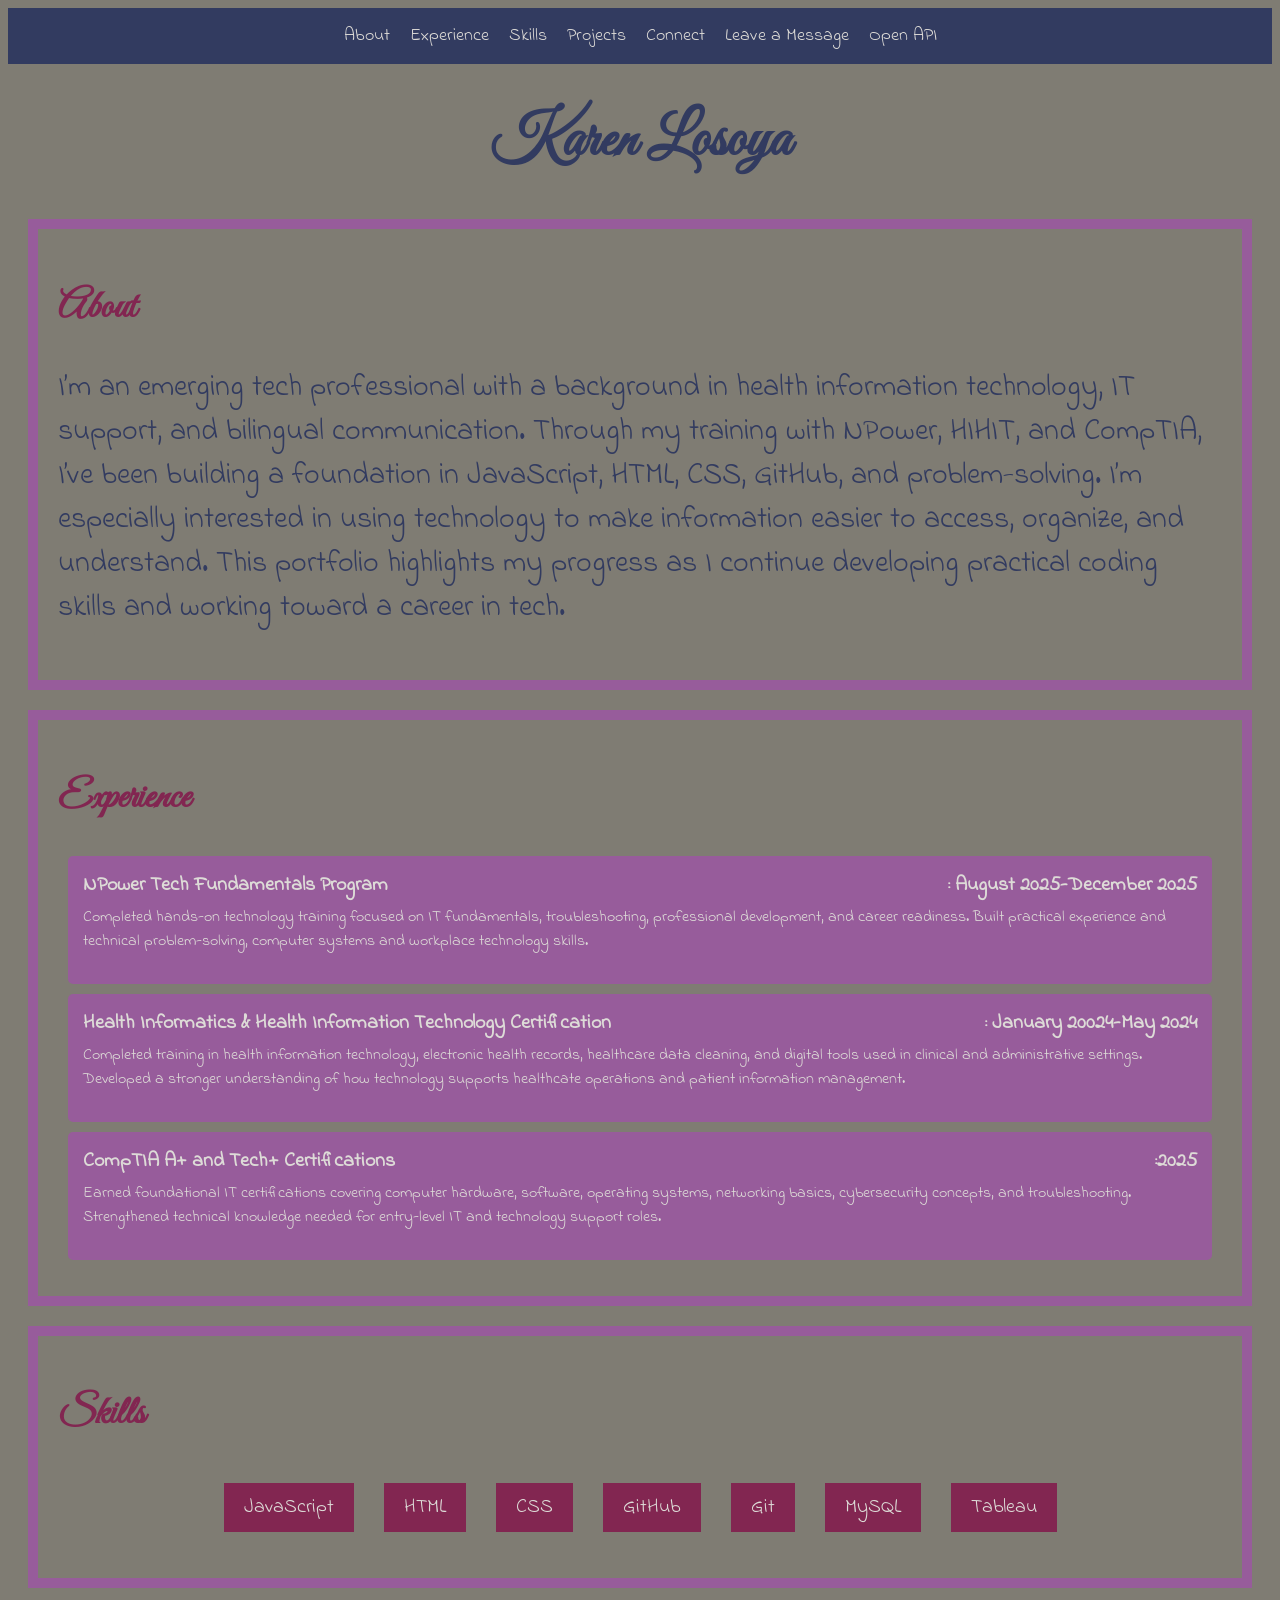
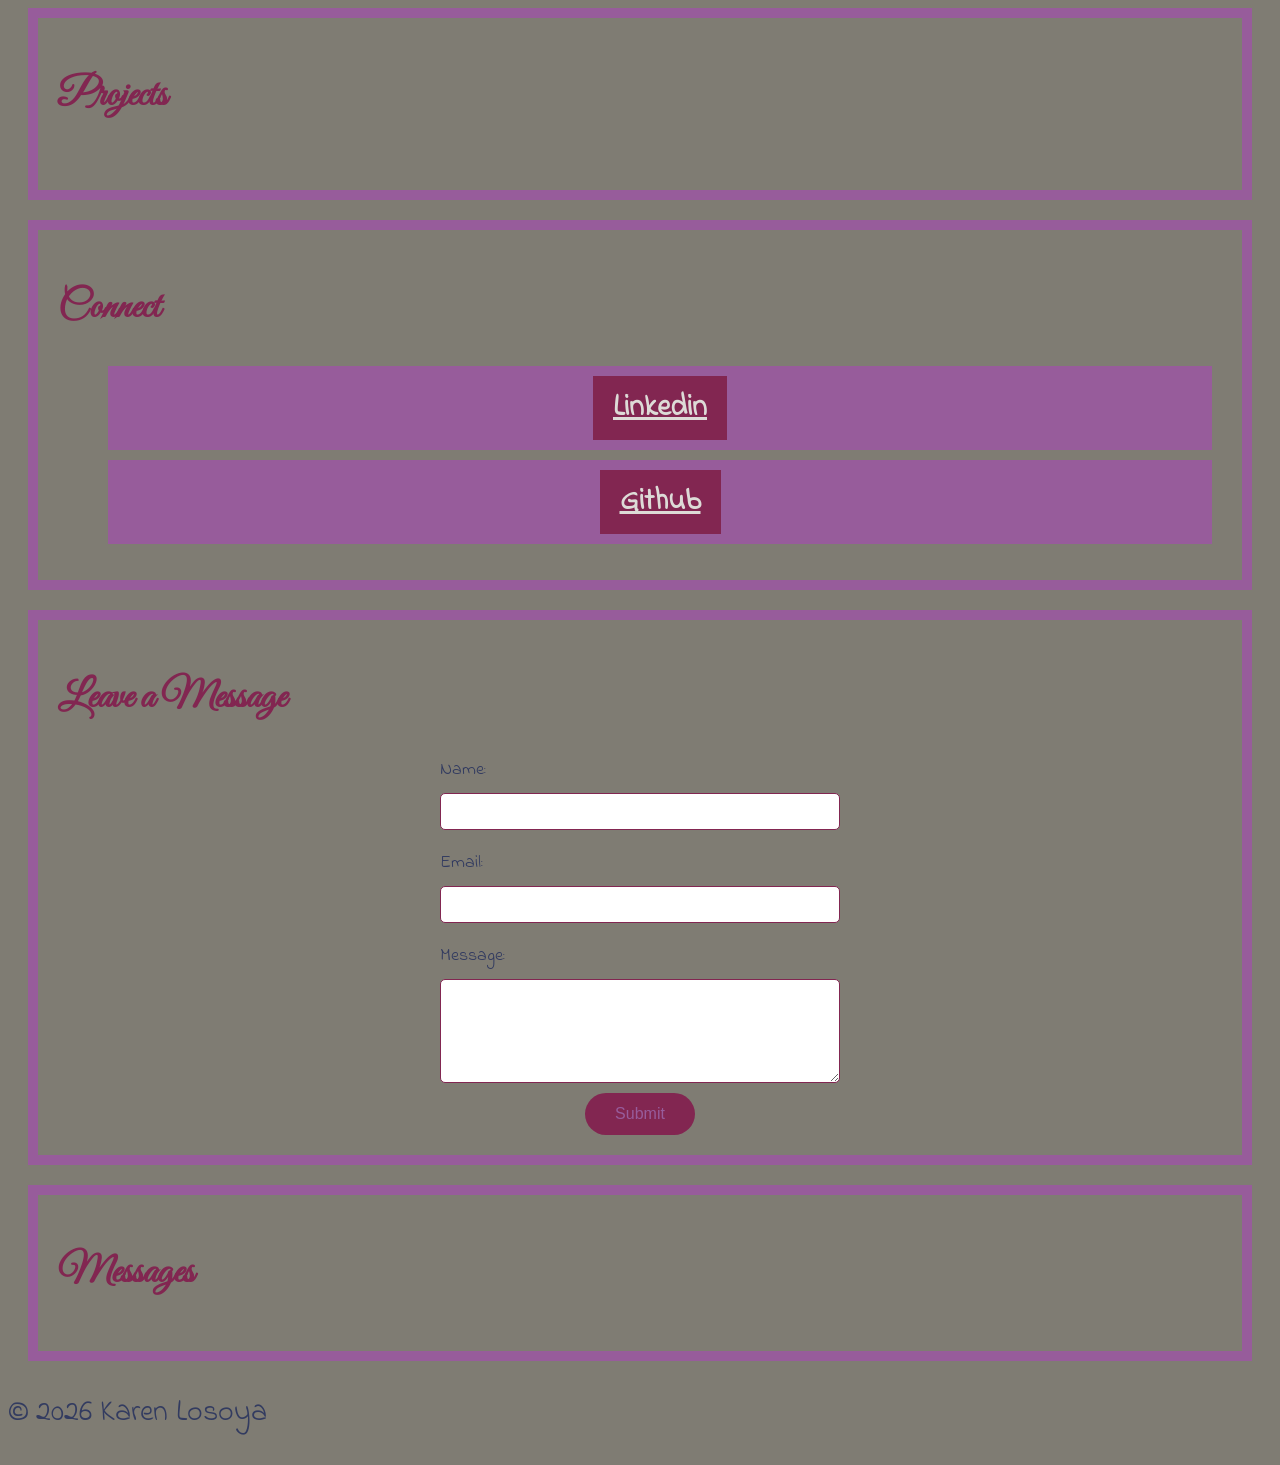
<file: index.html>
<!DOCTYPE html>
<head>
    <title>Karen Losoya's Portafolio</title>
    <meta name ="viewport" content= "width=device-width, initial-scale=1.0"> 
    <meta name = "description" content = "Portfolio for Code the Dream">
<link rel="preconnect" href="https://fonts.googleapis.com">
<link rel="preconnect" href="https://fonts.gstatic.com" crossorigin>
<link href="https://fonts.googleapis.com/css2?family=Great+Vibes&display=swap" rel="stylesheet">
<link rel="preconnect" href="https://fonts.googleapis.com">
<link rel="preconnect" href="https://fonts.gstatic.com" crossorigin>
<link href="https://fonts.googleapis.com/css2?family=Great+Vibes&family=Indie+Flower&display=swap" rel="stylesheet">
    <link rel="stylesheet" href="css/index.css">
</head>

<body>
    <nav>
        <a href="#About">About</a>
        <a href="#Experience">Experience</a>
        <a href="#skills">Skills</a>
        <a href="#projects">Projects</a>
        <a href="#Connect">Connect</a>
        <a href="#leaveMessage">Leave a Message</a>
        <a href= "openapi.html">Open API</a>
    </nav>
    <h1> Karen Losoya</h1>
    <section id="About">
    <h2>About</h2>
    <p>I’m an emerging tech professional with a background in health information technology, IT support, and bilingual communication. Through my training with NPower, HIHIT, and CompTIA, I’ve been building a foundation in JavaScript, HTML, CSS, GitHub, and problem-solving. I’m especially interested in using technology to make information easier to access, organize, and understand. This portfolio highlights my progress as I continue developing practical coding skills and working toward a career in tech.</p>
    </section>
    <section id="Experience">
    <h2>Experience</h2>
    <ul> 
        <li>
                <div class="job-header">
                <span class="job-title">NPower Tech Fundamentals Program</span>
                <span class="job-date">: August 2025-December 2025</span>
            </div>
            <p class="job-description">Completed hands-on technology training focused on IT fundamentals, troubleshooting, professional development, and career readiness. Built practical experience and technical problem-solving, computer systems and workplace technology skills.</p>
        </li>
        <li>
            <div class="job-header">
                <span class="job-title">Health Informatics & Health Information Technology Certification</span>
                <span class="job-date">: January 20024-May 2024</span>
            </div>
            <p class="job-description">Completed training in health information technology, electronic health records, healthcare data cleaning, and digital tools used in clinical and administrative settings. Developed a stronger understanding of how technology supports healthcate operations and patient information management.</p>
        </li>
        <li>
            <div class="job-header">
                <span class="job-title">CompTIA A+ and Tech+ Certifications</span>
                <span class="job-date">:2025</span>
            </div>
            <p class="job-description">Earned foundational IT certifications covering computer hardware, software, operating systems, networking basics, cybersecurity concepts, and troubleshooting. Strengthened technical knowledge needed for entry-level IT and technology support roles.</p>
       </li> 
    </ul>
    </section>

    <section id="skills">
        <h2>Skills</h2>
        <ul></ul>
    </section>

    <section id="projects">
        <h2>Projects</h2>
        <ul></ul>
    </section>


    <section id="Connect">
    <h2>Connect</h2>
<ul>
   <li><a href="https://www.linkedin.com/in/karenlosoya/">Linkedin</a></li>
    <li><a href="https://github.com/Edith56533/" >Github</a></li>
</ul>
    </section>
     <section id="leaveMessage">
        <h2>Leave a Message</h2>
            <form name = "leave_message">
            <label>Name:<input name="usersName" type="text" required></label>
            <label>Email:<input name="usersEmail" type="email" required></label>
            <label>Message: <textarea name="usersMessage" required></textarea></label>
            <button type = "submit">Submit</button>
        </form>
    </section>

    <section id="messages">
        <h2>Messages</h2>
        <ul></ul>
    </section>

    <script src="js/index.js"></script>
</body>
</html>
</file>
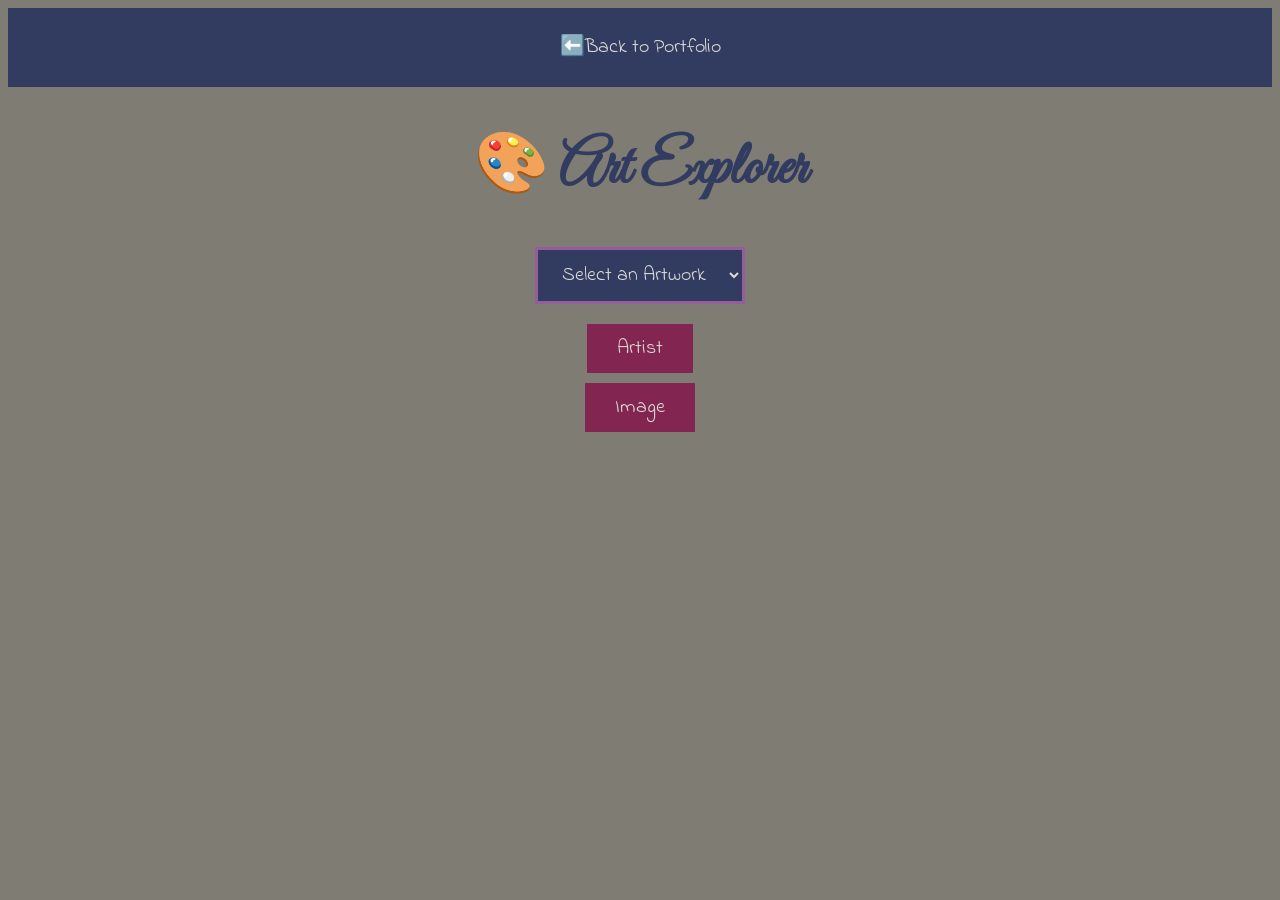
<file: openapi.html>
<!DOCTYPE html>
<html lang="en">
<head>
    <meta charset="UTF-8">
    <meta name="viewport" content="width=device-width, initial-scale=1.0">
    <title>Art Explorer</title>
    <link rel="preconnect" href="https://fonts.googleapis.com">
<link rel="preconnect" href="https://fonts.gstatic.com" crossorigin>
<link href="https://fonts.googleapis.com/css2?family=Great+Vibes&display=swap" rel="stylesheet">
<link rel="preconnect" href="https://fonts.googleapis.com">
<link rel="preconnect" href="https://fonts.gstatic.com" crossorigin>
<link href="https://fonts.googleapis.com/css2?family=Great+Vibes&family=Indie+Flower&display=swap" rel="stylesheet">
        <link rel="stylesheet" href="css/index.css">
        <link rel="stylesheet" href="css/openapi.css">
</head>
<body>
    <nav>
        <a href="index.html">⬅️Back to Portfolio</a>
    </nav>

    <h1>🎨 Art Explorer</h1>
    <select id="artwork-select">
        <option value="">Select an Artwork</option>
    </select>

    <button id="btn-artist">Artist</button>
    <button id="btn-image">Image</button>

    <div id="results"></div>

    <script src="js/openapi.js"></script>
</body>
</html>
</file>
<file: css/index.css>
/* CSS Color Palette*/
:root {
    --navy: #323B60;
    --grey-brown: #7F7C73;
    --eggshell: #DDDBD7;
    --lilac: #975C9B;
    --burgundy: #822651;
}

/* Base body layout, fonts and colors*/
body {
    background-color: var(--grey-brown);
    color: var(--navy);
}
h1 {
    font-size: 60px;
    font-family: "Great Vibes", cursive;
    text-align: center;

}
h2{
    font-size: 40px;
    font-weight: 700;
    color:var(--burgundy);
    font-family: "Great Vibes", cursive;
}

/*Section layout, fonts and colors*/
section {
padding: 20px;
border: 10px solid var(--lilac);
margin: 20px;
}
p {
    font-size: 30px;
    font-weight: 500;
    font-family: "Indie Flower", sans-serif;
}
li{
        font-family: "Indie Flower", sans-serif;
        background-color: var(--lilac);
        color: var(--eggshell);
        padding: 10px;
        margin: 10px;
        display: flex;
        flex-direction: row;
        gap: 20px;
        list-style: none;
        justify-content: center;
}
/*Connect layout, fonts and colors*/
#Connect a {
    color: var(--eggshell);
    font-weight: bold;
    font-family: "Indie Flower", sans-serif;
    background-color: var(--burgundy);
    padding: 10px 20px;
    font-size: 30px;
}
/*Experience layout, fonts and colors*/
#Experience ul {
    list-style: none;
    padding: 0;
}
#Experience li {
    background-color: var(--lilac);
    color: var(--eggshell);
    padding: 15px;
    margin: 10px;
    border-radius: 5px;
    display: block;
}
.job-header {
    display: flex;
    justify-content: space-between;
    font-weight: bold;
    font-size: 20px;
}
.job-description {
    font-size: 16px;
    margin-top: 5px;
}

/*Skills layout, fonts and colors*/
#skills ul  {
    list-style: none;
    padding:0%;
    display: flex;
    flex-wrap: wrap;
    gap: 10px;
    justify-content: center;
}
#skills li {
    background-color: var(--burgundy);
    color: var(--eggshell);
    padding: 10px 20px;
    font-family: "Indie Flower", sans-serif;
    font-size: 20px;

}

/*Message Form layout, fonts and colors*/
#leaveMessage form {
    display: flex;
    flex-direction: column;
    align-items: center;
    gap: 10px;
}
#leaveMessage form label {
    display: flex;
    flex-direction: column;
    font-family: "Indie Flower", sans-serif;
    font-size: 18px;
    color: var(--navy);
    width: 400px;
}
#leaveMessage form input{
    padding: 10px 10px;
    border: 1px solid var(--burgundy);
    margin: 10px 0px;
    transition: all .2s;
    border-radius: 5px;
}
#leaveMessage form textarea {
    margin-top: 10px;
    border: 1px solid var(--burgundy);
    padding: 0px 10px;
    padding-top: 10px;
    padding-bottom: 50px;
    font-family: "Indie Flower", sans-serif;
    font-size: 14px;
    border-radius: 5px;
}
#leaveMessage button {
    padding: 12px 30px;
    border: none;
    border-radius: 55px;
    background: var(--burgundy);
    color: var(--lilac);
    font-size: 16px;
    cursor: pointer;
}

/*layout for small screen flexibility*/
@media (max-width: 600px) {
    #leaveMessage input, #leaveMessage textarea, #leaveMessage button {
        width: 100%; font-size: 18px; padding: 14px 12px; box-sizing: border-box;
    }
}

/*Projects layout, fonts and colors*/
#projects ul{
    list-style: none;
    padding: 0;
    display: flex;
    flex-wrap: wrap;
    gap: 10px;
    justify-content:center;
}
#projects li {
    background-color: var(--burgundy);
    color: var(--eggshell);
    padding: 10px 20px;
    font-family: "Indie Flower", sans-serif;
    font-size: 20px;
    border-radius: 5px;
}
#projects li a {
    color: var(--eggshell);
    text-decoration: none;
}
/*Navigation section layout, fonts and colors*/
nav{
    display: flex;
    justify-content: center;
    gap: 20px;
    padding: 15px;
    background-color: var(--navy);
    flex-wrap: wrap;
}
nav a {
    color: var(--eggshell);
    font-family: "Indie Flower", sans-serif;
    font-size: 18px;
    text-decoration: none;
}
nav a:hover {
    color: var(--lilac);
}
</file>
<file: css/openapi.css>
body {
    background-color: var(--grey-brown);
    color: var(--navy);
    font-family: "Indie Flower", sans-serif;
}

h1 {
    font-size: 60px;
    font-family: "Great Vibes", cursive;
    text-align: center;
}

nav a {
    color: var(--eggshell);
    font-family: "Indie Flower", sans-serif;
    font-size: 20px;
    text-decoration: none;
    padding: 10px 20px;
}

nav a:hover {
    color: var(--lilac);
}

select {
    display: block;
    margin: 20px auto;
    padding: 10px 20px;
    font-family: "Indie Flower", sans-serif;
    font-size: 20px;
    background-color:var(--navy);
    color: var(--eggshell);
    border: 3px solid var(--lilac);
}

button {
    display: block;
    margin: 10px auto;
    padding: 10px 30px;
    font-family: "Indie Flower", sans-serif;
    font-size: 20px;
    background-color: var(--burgundy);
    color: var(--eggshell);
    border: none;
}

button:hover {
    background-color: var(--lilac);
}

#results {
    display: flex;
    justify-content: center;
    align-items: center;
    flex-direction: column;
    margin: 20px auto;
    max-width: 600px;
    text-align: center;
}

#results p{
    font-size: 24px;
    background-color: var(--navy);
    color: var(--eggshell);
    padding: 15px 25px;
    border: 3px solid var(--lilac);
}

#results img {
    max-width: 100%;
    border: 5px solid var(--lilac);
    margin-top: 10px;
}

@media (max-width: 600px) {
    h1{
        font-size: 40px;
    }

    select, button {
        width: 90%;
        margin: 10px auto;
        display: block;
    }
}
</file>
